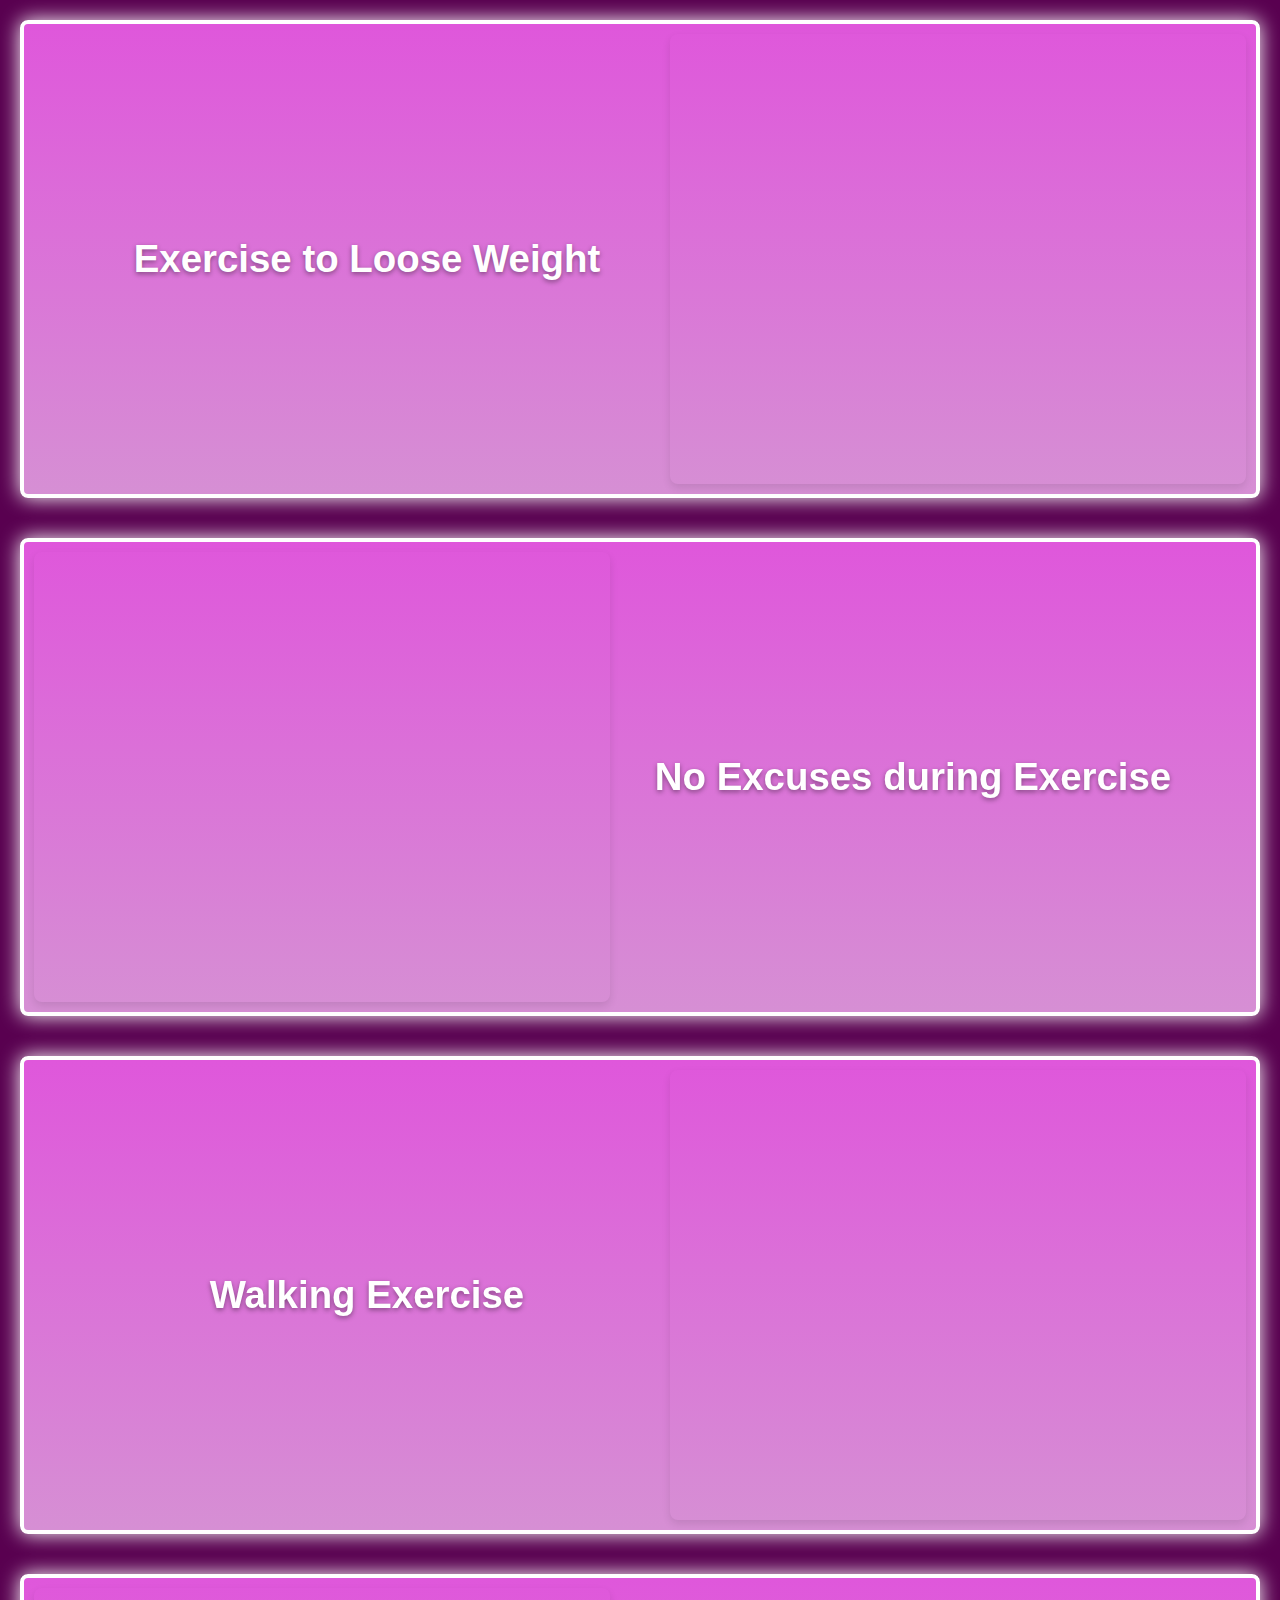
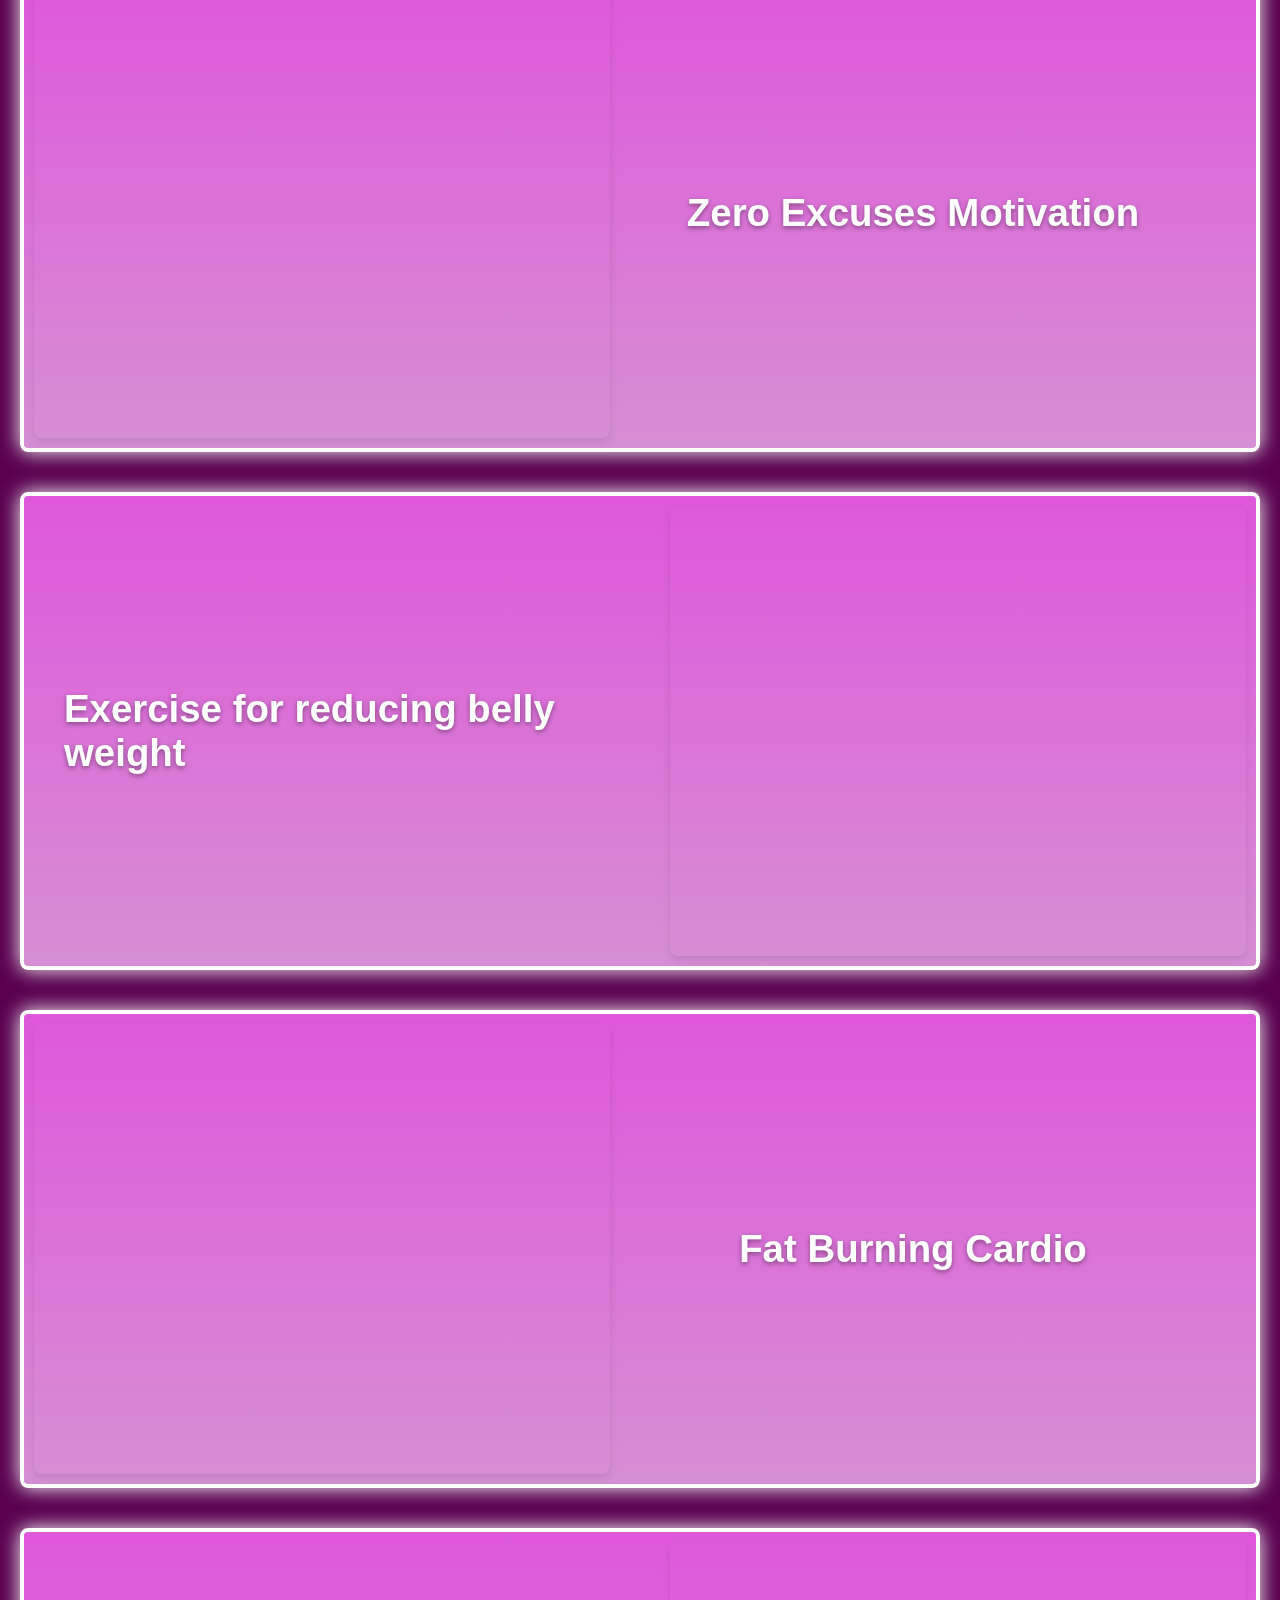
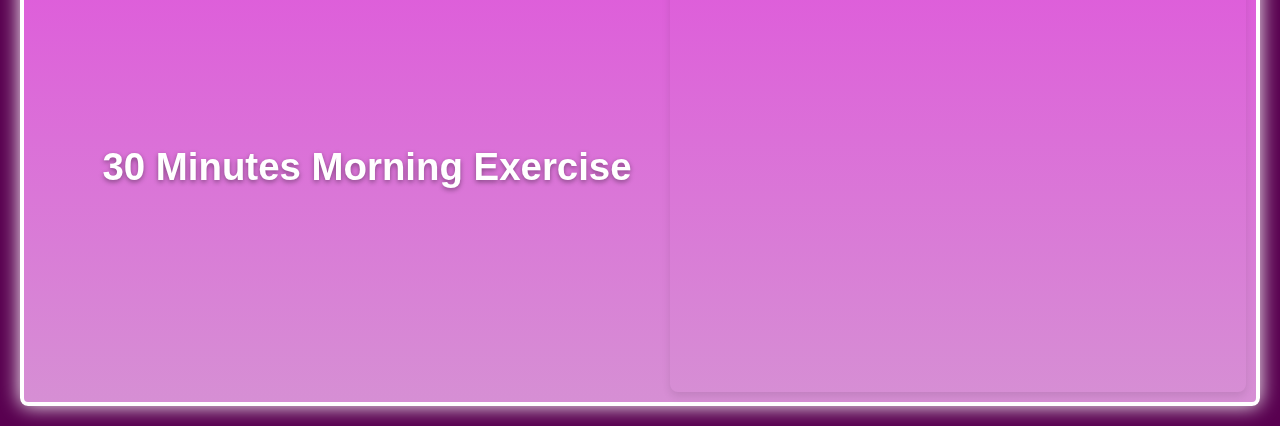
<file: download.html>
<!DOCTYPE html>
<html lang="en">
<head>
    <meta charset="UTF-8">
    <meta name="viewport" content="width=device-width, initial-scale=1.0">
    <title>Document</title>
    <link rel="stylesheet" href="download.css">
</head>
<body>
    <div class="video-gallery">
        <div class="video1">
            <p>Exercise to Loose Weight</p>
            <iframe width="560" height="315" src="https://www.youtube.com/embed/vG_Bs0QLc3I?si=5wmg83TVoxSyP-Q-" title="YouTube video player" frameborder="0" allow="accelerometer; autoplay; clipboard-write; encrypted-media; gyroscope; picture-in-picture; web-share" referrerpolicy="strict-origin-when-cross-origin" class="video-iframe" allowfullscreen></iframe>
        </div>

        <div class="video2">
            <iframe width="560" height="315" src="https://www.youtube.com/embed/WKaD3tt5VI8?si=hYNsJObkVIC1VBNr" title="YouTube video player" frameborder="0" allow="accelerometer; autoplay; clipboard-write; encrypted-media; gyroscope; picture-in-picture; web-share" referrerpolicy="strict-origin-when-cross-origin" class="video-iframe" allowfullscreen></iframe>
            <p>No Excuses during Exercise</p>
        </div>

        <div class="video1">
            <p>Walking Exercise</p>
            <iframe width="560" height="315" src="https://www.youtube.com/embed/AdqrTg_hpEQ?si=gKq3kPlyNc4MTE3K" title="YouTube video player" frameborder="0" allow="accelerometer; autoplay; clipboard-write; encrypted-media; gyroscope; picture-in-picture; web-share" referrerpolicy="strict-origin-when-cross-origin" class="video-iframe" allowfullscreen></iframe>
        </div>

        <div class="video2">
            <iframe width="560" height="315" src="https://www.youtube.com/embed/eaRQF-7hhmo?si=MMVyCaluwu-Un3Qx" title="YouTube video player" frameborder="0" allow="accelerometer; autoplay; clipboard-write; encrypted-media; gyroscope; picture-in-picture; web-share" referrerpolicy="strict-origin-when-cross-origin" class="video-iframe" allowfullscreen></iframe>
            <p>Zero Excuses Motivation</p>
        </div>

        <div class="video1">
            <p>Exercise for reducing belly weight</p>
            <iframe width="560" height="315" src="https://www.youtube.com/embed/V076saoaefs?si=EqI1E_8e47oEIEvp" title="YouTube video player" frameborder="0" allow="accelerometer; autoplay; clipboard-write; encrypted-media; gyroscope; picture-in-picture; web-share" referrerpolicy="strict-origin-when-cross-origin" class="video-iframe" allowfullscreen></iframe>
        </div>

        <div class="video2">
            <iframe width="560" height="315" src="https://www.youtube.com/embed/oQ7OzJVb914?si=EuzA0d1W2wlbGMXw" title="YouTube video player" frameborder="0" allow="accelerometer; autoplay; clipboard-write; encrypted-media; gyroscope; picture-in-picture; web-share" referrerpolicy="strict-origin-when-cross-origin" class="video-iframe" allowfullscreen></iframe>
            <p>Fat Burning Cardio</p>
        </div>

        <div class="video1">
            <p>30 Minutes Morning Exercise</p>
            <iframe width="560" height="315" src="https://www.youtube.com/embed/zOI8wtOo41M?si=UzFINBqE7CDaw9gV" title="YouTube video player" frameborder="0" allow="accelerometer; autoplay; clipboard-write; encrypted-media; gyroscope; picture-in-picture; web-share" referrerpolicy="strict-origin-when-cross-origin" class="video-iframe" allowfullscreen></iframe>
        </div>
    </div>
</body>
</html>
</file>
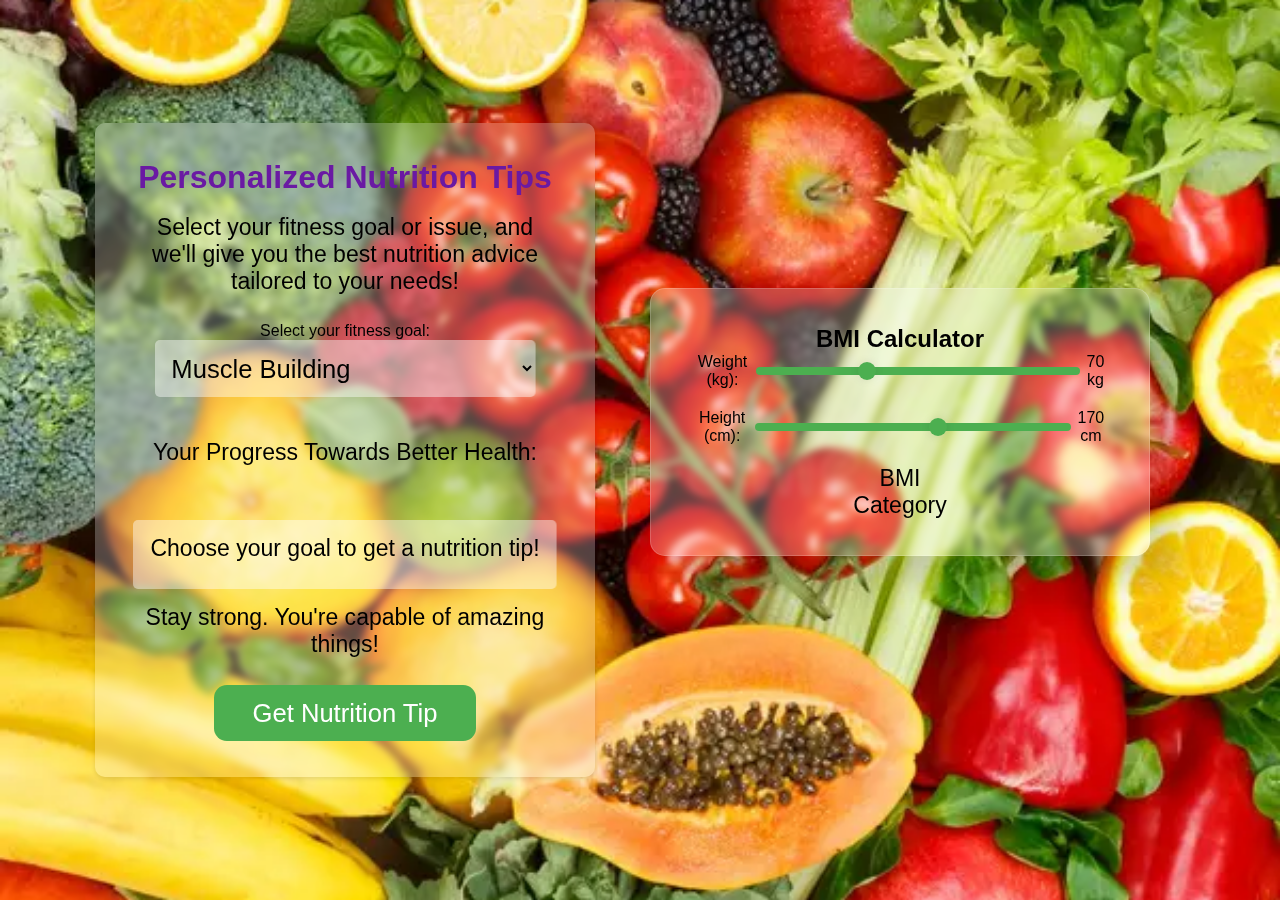
<file: services.html>
<!DOCTYPE html>
<html lang="en">
<head>
  <meta charset="UTF-8">
  <meta name="viewport" content="width=device-width, initial-scale=1.0">
  <title>Quick Nutrition Tips</title>
  <link rel="stylesheet" href="services.css">
</head>
<body>
  <div class="bmi-n-diet">
    <div class="container">
      <h1>Personalized Nutrition Tips</h1>
      <p>Select your fitness goal or issue, and we'll give you the best nutrition advice tailored to your needs!</p>
      
      <!-- Fitness Goal Section with Icons -->
      <label for="fitness-goal">Select your fitness goal:</label>
      <select id="fitness-goal">
        <option value="muscle-building">Muscle Building</option>
        <option value="weight-loss">Weight Loss</option>
        <option value="endurance">Endurance Improvement</option>
        <option value="recovery">Recovery & Injury Prevention</option>
      </select>
      
      <!-- Progress Bar for Goals -->
      <div class="progress-container">
        <p>Your Progress Towards Better Health:</p>
        <div class="progress-bar" id="progress-bar"></div>
      </div>
  
      <!-- Nutrition Tip Display -->
      <div class="tips-box">
        <p id="tip-display">Choose your goal to get a nutrition tip!</p>
      </div>
      
      <!-- Inspirational Quote Section -->
      <div class="quote-box">
        <p id="quote-display">Stay strong. You're capable of amazing things!</p>
      </div>
  
      <button id="get-tip-btn">Get Nutrition Tip</button>
    </div>
  
    <script src="services.js"></script>
    <div class="con-container2">
      <div class="container2">
        <h2>BMI Calculator</h2>
      
        <!-- Display selected weight and height -->
        <div class="row">
          <label for="weight">Weight (kg):</label>
          <input type="range" id="weight" min="30" max="150" value="70" oninput="calculate()">
          <span id="weight-val">70 kg</span>
        </div>
      
        <div class="row">
          <label for="height">Height (cm):</label>
          <input type="range" id="height" min="100" max="220" value="170" oninput="calculate()">
          <span id="height-val">170 cm</span>
        </div>
      
        <!-- Result display for BMI and category -->
        <div class="display">
          <p id="result">BMI</p>
          <p id="category">Category</p>
        </div>
      </div>  
    </div>
  </div>
</body>
</html>
</file>
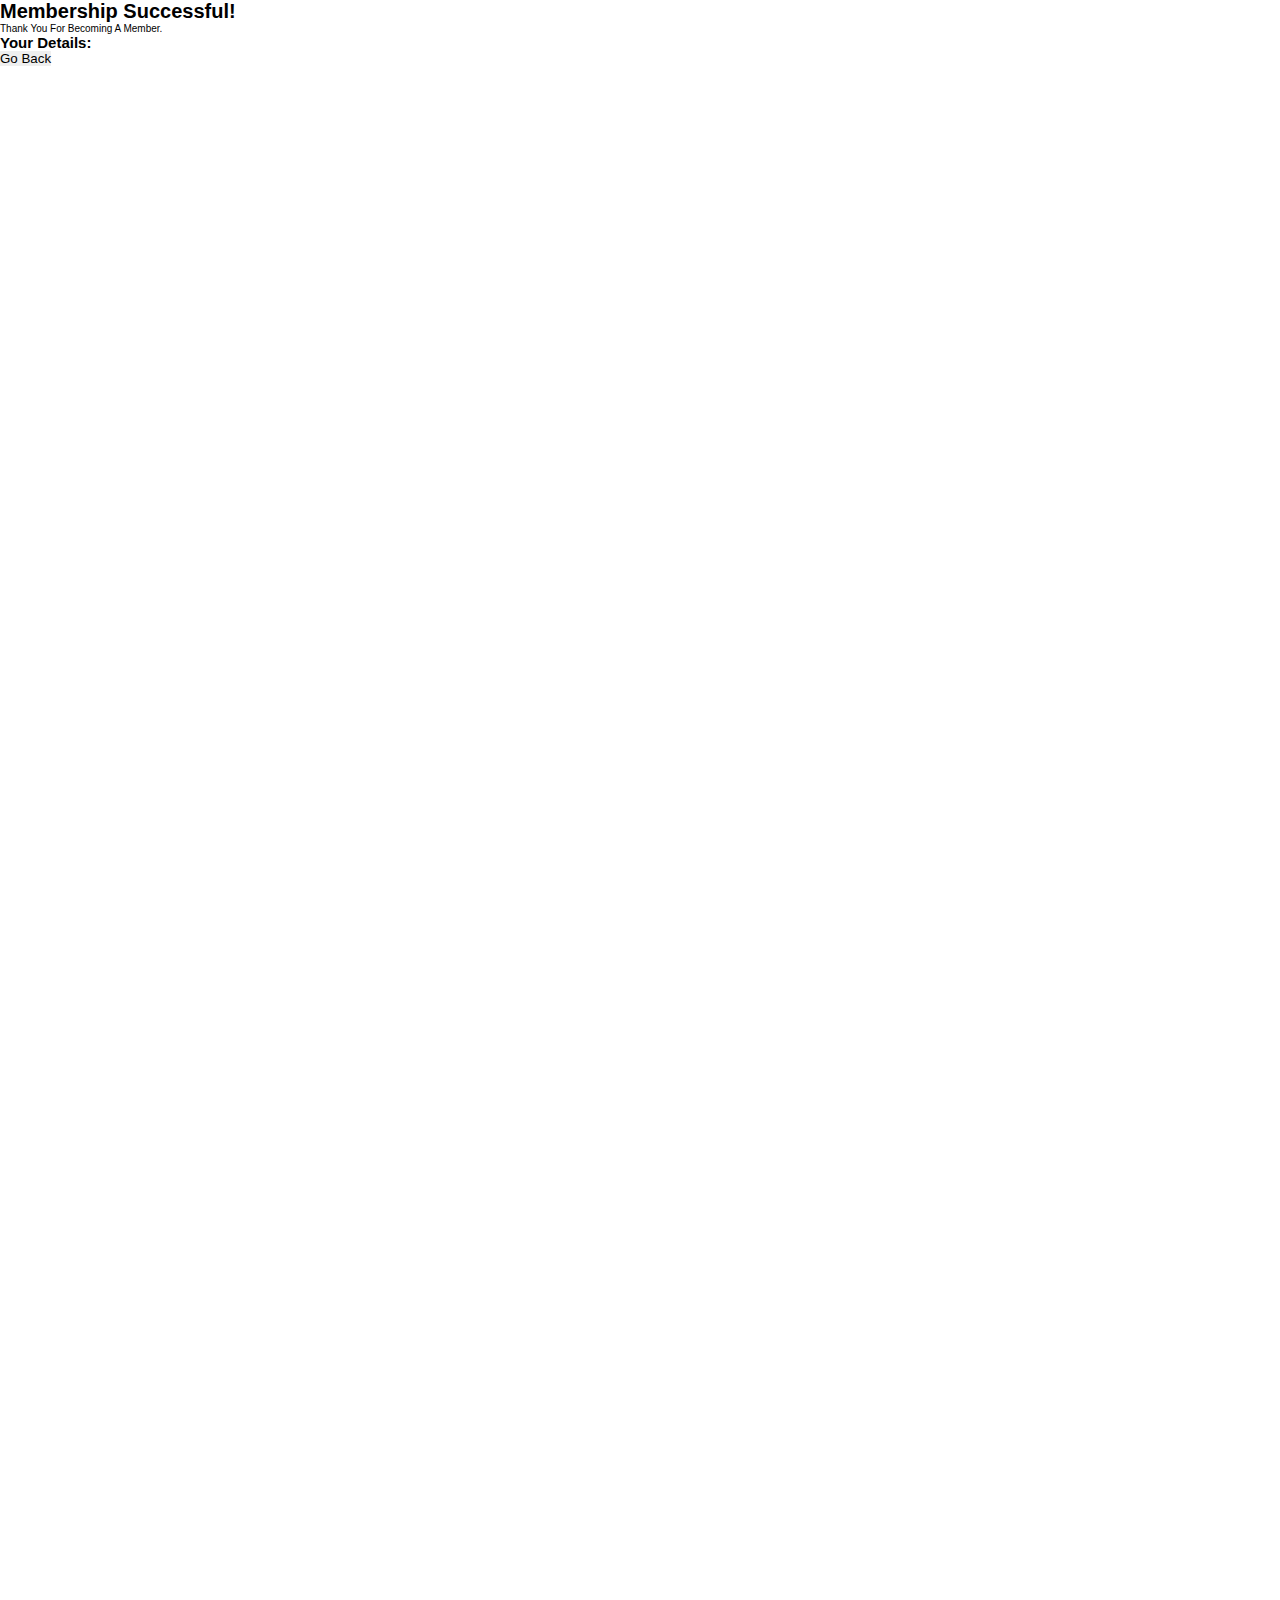
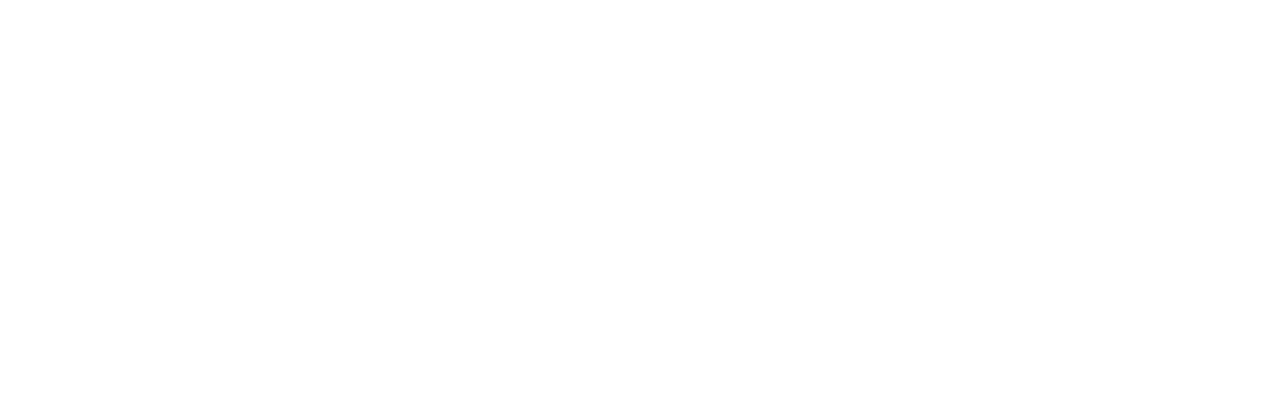
<file: success.html>
<!DOCTYPE html>
<html lang="en">
<head>
    <meta charset="UTF-8">
    <meta name="viewport" content="width=device-width, initial-scale=1.0">
    <title>Membership Success</title>
    <link rel="stylesheet" href="style.css">
</head>
<body>
    <div class="success-container">
        <h1>Membership Successful!</h1>
        <p>Thank you for becoming a member.</p>
        <h2>Your Details:</h2>
        <div id="userDetails"></div>
        <button onclick="goBack()">Go Back</button>
    </div>

    <script>
        // Retrieve data from localStorage and display it
        document.addEventListener('DOMContentLoaded', function () {
            const userDetailsDiv = document.getElementById('userDetails');
            const userData = JSON.parse(localStorage.getItem('userData'));

            if (userData) {
                userDetailsDiv.innerHTML = `
                    <p><strong>Full Name:</strong> ${userData.name}</p>
                    <p><strong>Email:</strong> ${userData.email}</p>
                    <p><strong>Phone Number:</strong> ${userData.phone}</p>
                    <p><strong>Selected Plan:</strong> ${userData.plan}</p>
                `;
            }
        });

        function goBack() {
            window.history.back(); // Go back to the previous page
        }
    </script>
</body>
</html>
</file>
<file: download.css>
*{
    padding: 0px;
    margin: 0px;
    box-sizing: border-box;
}

body{
    /* background: linear-gradient(#373A40, #686D76); */
    background: rgb(89, 0, 80);
}

/* Container for video gallery */
.video-gallery {
    display: flex;
    flex-direction: column;
    align-items: center;
    gap: 40px; /* Space between videos */
    padding: 20px;
}

/* Style for each iframe */
.video-iframe {
    width: 100%;
    max-width: 45vw; /* Maximum width for the iframe */
    height: 50vh; /* Height for the iframe */
    border: none; /* Remove default border */
    box-shadow: 0 4px 8px rgba(0, 0, 0, 0.1); /* Add shadow */
    border-radius: 8px; /* Rounded corners */
}

.video1{
    width: 100%;
    display: flex;
    justify-content: right;
    border-radius: 8px;
    border: 4px solid #ffffff;
    padding: 10px;
    background: linear-gradient(#df57db, #d68fd4);
    box-shadow: 0px 0px 10px rgb(0, 0, 0, .5);
    background: linear-gradient(#df57db, #d68fd4);
    box-shadow: 0px 0px 10px #d68fd4;
    box-shadow: 0px 0px 20px #ffffff;
}

.video1 p{
    display: flex;
    justify-content: center;
    align-items: center;
    width: 50%;
    font-size: 3vw;
    font-weight: bold;
    font-family: Arial, Helvetica, sans-serif;
    text-shadow: 0px 2px 5px rgb(0, 0, 0, .4);
    color: white;
}

.video2{
    width: 100%;
    display: flex;
    justify-content: left;
    border-radius: 8px;
    border: 4px solid #ffffff;
    padding: 10px;
    background: linear-gradient(#df57db, #d68fd4);
    box-shadow: 0px 0px 10px #d68fd4;
    box-shadow: 0px 0px 20px #ffffff;
}

.video2 p{
    display: flex;
    justify-content: center;
    align-items: center;
    width: 50%;
    font-size: 3vw;
    font-weight: bold;
    font-family: Arial, Helvetica, sans-serif;
    text-shadow: 0px 2px 5px rgb(0, 0, 0, .4);
    color: white;
}
</file>
<file: services.css>
* {
  margin: 0;
  padding: 0;
  box-sizing: border-box;
}

html, body {
  height: 100%;
}

body {
  font-family: 'Arial', sans-serif;
  background-image: url('images/fitness-background.jpg');
  background-size: cover;
  background-position: center;
  background-repeat: repeat;
  display: flex;
  justify-content: center;
  align-items: center;
  height: 100vh;
  width: 100vw;
  overflow-y: scroll;  /* Prevent scrolling on the body */
  overflow-x: hidden;
}

.bmi-n-diet {
  display: flex;
  flex-direction: row;  /* Default to row for larger screens */
  justify-content: center;  /* Center cards on large screens */
  align-items: flex-start;  /* Align to the start to avoid cut-off */
  width: 100%;
  max-width: 1200px;  /* Limit max width for larger screens */
  margin: 0 auto;  /* Center the container */
  padding: 10px;  /* Padding for spacing */
}

.container, .container2 {
  flex: 1;            /* Make each container take equal space */
  max-width: 500px;   /* Limit max width to prevent stretching on large screens */
  margin: 10px;       /* Reduced margin to minimize gap */
  height: auto;       /* Let the height adjust based on content */
  text-align: center;
  box-sizing: border-box;
  background: rgba(255, 255, 255, 0.25);
  padding: 4vh 3vw;
  border-radius: 10px;
  box-shadow: 0 2px 4px rgba(0, 0, 0, 0.1);
  backdrop-filter: blur(3.5px);
  max-height: 90vh;
  overflow-y: auto; /* Allow scrolling within each container if content exceeds height */
}

/* Hide scrollbar for webkit browsers (Chrome, Safari, etc.) */
.container::-webkit-scrollbar, .container2::-webkit-scrollbar {
  display: none; /* Hides the scrollbar */
}

/* Hide scrollbar for Firefox */
.container {
  scrollbar-width: none; /* Firefox */
}

.container2 {
  scrollbar-width: none; /* Firefox */
}


/* Optional: Adjust font sizes for better scaling */
h1 {
  font-size: 2.5vw;
  margin-bottom: 2vh;
  color: rgb(106, 25, 163);
}

.container p {
  font-size: 1.8vw;
  margin-bottom: 3vh;
  color: black;
}

#fitness-goal {
  border-radius: 5px;
  border: none;
  backdrop-filter: blur(3.5px);
  background: rgba(255, 255, 255, 0.25);
}

#fitness-goal:focus {
  outline: none;
}

.tips-box {
  display: flex;
  justify-content: center;
  align-items: center;
  text-align: center;
  height: fit-content;
  padding-top: 15px;
  padding-left: 1%;
  padding-right: 1%;
  border-radius: 5px;
  backdrop-filter: blur(3.5px);
  background: rgba(255, 255, 255, 0.25);
}

.progress-container {
  display: flex;
  justify-content: center;
  align-items: center;
  padding-top: 15px;
}

.quote-box {
  margin-top: 15px;
}

/* Scrollbar styles (remains unchanged) */
::-webkit-scrollbar {
  width: 12px;
}

::-webkit-scrollbar-track {
  background-color: rgba(255, 255, 255, 0.9);
  border-radius: 1vw;
}

::-webkit-scrollbar-thumb {
  background-color: #4CAF50;
  border-radius: 1vw;
  border: 3px solid rgba(255, 255, 255, 0.9);
}

::-webkit-scrollbar-thumb:hover {
  background-color: #45a049;
}

html {
  scrollbar-width: thin;
  scrollbar-color: #4CAF50 rgba(255, 255, 255, 0.9);
}

select {
  padding: 1.5vh 1vw; 
  font-size: 2vw; 
  margin-bottom: 3vh;
  width: 90%;  
  max-width: 400px;
}

.goal-icons {
  display: flex;
  justify-content: space-around;
  align-items: center; 
  margin-bottom: 2vh;
  margin-top: 2vh;
}

.icon {
  width: 10vw;  
  height: auto;  
  max-width: 50px;  
  max-height: 50px; 
  object-fit: contain;  
}

button {
  background-color: #4CAF50;
  color: white;
  border: none;
  padding: 1.5vh 3vw; 
  font-size: 2vw;  
  cursor: pointer;
  border-radius: 1vw;
}

button:hover {
  background-color: #45a049;
}

.progress-container {
  margin-bottom: 3vh;
}

.progress-bar {
  width: 0%;
  height: 2vh;  
  background-color: #4CAF50;
  border-radius: 1vw;
  transition: width 0.5s ease;  
}

/* Media Queries for Responsiveness */
@media (max-width: 768px) {
  .bmi-n-diet {
    flex-direction: column; /* Stack cards vertically */
    align-items: center;    /* Center items horizontally */
    margin-top: 50%;            /* Reduce overall margin */
  }

  /* Reduce spacing between stacked containers */
  .container, .container2 {
    margin: 10px 0; /* Space between stacked sections */
    max-width: 90vw; /* Ensure containers don't exceed screen width */
  }

  .con-container2 {
    width: 100% !important; /* Force the width */
    padding-left: 5%;
    padding-right: 5%;
  }
}

/* Additional Media Queries for Smaller Screens */
@media (max-width: 480px) {
  h1 {
    font-size: 5vw;
  }

  select, button {
    font-size: 5vw;
  }

  .bmi-n-diet {
    flex-direction: column; /* Stack cards vertically */
    align-items: center;    /* Center items horizontally */
    margin-top: 90%;            /* Reduce overall margin */
  }

  .icon {
    max-width: 40px; 
  }

  /* Reduce spacing between stacked containers */
  .container, .container2 {
    margin: 10px 0; /* Space between stacked sections */
    max-width: 90vw; /* Ensure containers don't exceed screen width */
  }

  .con-container2 {
    width: 100% !important; /* Force the width */
    padding-left: 5%;
    padding-right: 5%;
  }
}

/* Additional styles as necessary... */

.con-container2{
  display: flex;
  justify-content: center;
  align-items: center;
  height: 500px;
  width: 50%;
  margin-top: 5%;
  margin-bottom: 5%;
}

.container2 {
  background: rgba(255, 255, 255, 0.25);
  box-shadow: 0 8px 32px 0 rgba(31, 38, 135, 0.37);
  backdrop-filter: blur(3.5px);
  -webkit-backdrop-filter: blur(3.5px);
  border-radius: 10px;
  border: 1px solid rgba(255, 255, 255, 0.18);
  padding: 4vh 3vw;  /* Responsive padding */
  width: 80vw;       /* Responsive width */
  justify-content: center;
  align-items: center;
  max-width: 500px;   /* Limit the max width */
  border-radius: 15px;
  font-family: 'Poppins', sans-serif;
  box-shadow: 25px 25px 30px rgba(0, 0, 0, 0.15);
}

.container2 h1 {
  border-radius: 10px;
  padding: 15px;
  box-shadow: 0 0 20px rgba(139, 140, 141, 0.25);
  margin-bottom: 3vh;
  color: rgb(106, 25, 163);
  text-align: center;
  font-size: 2.5vw;
  letter-spacing: 1px;
  border: none;
  padding: 10px;
  border-radius: 10px 10px 0px 0px;
  margin-left: -3vw;
  margin-right: -3vw;
  margin-bottom: 4vh;
}

.container2 p {
  font-size: 1.8vw;
  color: black;
}

@media (max-width: 768px) {
  .container2 {
      width: 90vw;  /* Adjust for smaller screens */
      padding: 5vh 4vw;
  }

  .container2 h1 {
      font-size: 4vw;
      margin-left: -4vw;
      margin-right: -4vw;
  }

  .container2 p {
      font-size: 3vw;
  }
}

@media (max-width: 480px) {
  .container2 {
      width: 95vw;
      padding: 6vh 5vw;
  }

  .container2 h1 {
      font-size: 5vw;
      margin-left: -5vw;
      margin-right: -5vw;
  }

  .container2 p {
      font-size: 4vw;
  }
}

/* Style for the slider container */
.row {
  display: flex;
  align-items: center;
  justify-content: space-between;
  margin-bottom: 20px;
}

/* Style the slider */
input[type="range"] {
  -webkit-appearance: none;
  appearance: none;
  width: 100%;          /* Full width of the container */
  height: 8px;          /* Line thickness */
  background: transparent;  /* Light background for the slider track */
  outline: none;
  transition: opacity 0.2s;
  position: relative;   /* Positioning for thumb alignment */
  border: none;
}

input[type="range"]:hover {
  opacity: 1;           /* Full opacity on hover */
}

/* Custom thumb (slider handle) */
input[type="range"]::-webkit-slider-thumb {
  -webkit-appearance: none;
  appearance: none;
  width: 18px;          /* Size of the thumb */
  height: 18px;
  background: #4CAF50;  /* Green color for the thumb */
  border-radius: 50%;   /* Circular thumb */
  cursor: pointer;
  box-shadow: 0 0 10px rgba(0, 0, 0, 0.1); /* Light shadow for effect */
  margin-top: -5px;     /* This centers the thumb vertically */
}

input[type="range"]::-moz-range-thumb {
  width: 18px;
  height: 18px;
  background: #4CAF50;
  border-radius: 50%;
  cursor: pointer;
  box-shadow: 0 0 10px rgba(0, 0, 0, 0.1);
  margin-top: -5px;     /* Centering thumb for Firefox */
}

/* Style the active track (colored portion of the slider) */
input[type="range"]::-webkit-slider-runnable-track {
  width: 100%;
  height: 8px;
  background: linear-gradient(to right, #4CAF50, #4CAF50);  /* Green active track */
  border-radius: 5px;
}

/* The non-active part of the track */
input[type="range"]::-moz-range-track {
  width: 100%;
  height: 8px;
  background: #dcdcdc;  /* Light gray for the non-active track */
  border-radius: 5px;
}

/* Progress bar effect for Firefox */
input[type="range"]::-moz-range-progress {
  background-color: #4CAF50;  /* Green active portion */
  height: 8px;
  border-radius: 5px;
}

/* Progress bar effect for Internet Explorer */
input[type="range"]::-ms-fill-lower {
  background-color: #4CAF50;
}

input[type="range"]::-ms-fill-upper {
  background-color: #dcdcdc;
}
</file>
<file: style.css>
:root{
    --main-color: #f73471;
    --black: #000;
    --light-color: #868e96;
}

*{
    font-family: 'Poppins', sans-serif;
    margin: 0;
    padding: 0;
    text-decoration: none;
    box-sizing: border-box;
    border: none;
    outline: none;
    text-transform: capitalize;
    transition: all .2s linear;
}

::selection{
    background: var(--main-color);
    color: #fff;
}

html{
    font-size: 62.5%;
    scroll-behavior: smooth;
    overflow-x: hidden;
    scroll-padding-top: 7rem;
}

html::-webkit-scrollbar{
    width: 1rem;
}

html::-webkit-scrollbar-track{
    background: #fafafa;
}

html::-webkit-scrollbar-thumb{
    background: var(--main-color);
    border-radius: 5rem;
}

body{
    height: 200rem;
}

section{
    padding: 2rem 9%;
}

.heading{
    font-size: 4rem;
    text-align: center;
    padding-top: 4rem;
    padding-bottom: 2rem;
    color: var(--black);
    text-transform: uppercase;
}

.heading span{
    text-transform: uppercase;
    color: var(--main-color);
}

.btn{
    margin-top: 1rem;
    display: inline-block;
    padding: .8rem 3rem;
    background: #fff;
    font-weight: 500;
    cursor: pointer;
    color: var(--main-color);
    font-size: 1.7rem;
}

.btn:hover{
    background: var(--main-color);
    color: #fff;
    letter-spacing: .1rem;
}

.header{
    position: fixed;
    top: 0;
    left: 0;
    right: 0;
    padding: 3rem 9%;
    display: flex;
    justify-content: space-between;
    align-items: center;
    background: rgba(255, 255, 255, .1);
    box-shadow: 0rem .1rem .5rem rgba(0,0,0,.1);
    z-index: 1000;
}

.header .logo{
    font-size: 2.5rem;
    color: #fff;
    font-weight: bold;
    text-transform: uppercase;
    letter-spacing: .1rem;
}

.header .logo span{
    color: var(--main-color);
    text-transform: uppercase;
}

.header .navbar a{
    font-size: 1.7rem;
    color: #fff;
    margin: 0 1rem;
}

.header .navbar a:hover{
    color: var(--main-color);
}

.header .icons div{
    font-size: 2.5rem;
    color: #fff;
    padding: .5rem;
    cursor: pointer;
    margin-left: 1rem;
}

.header .icons div:hover{
    transform: rotate(180deg);
    color: var(--main-color);
}

.header .icons a{
    font-size: 1.5rem;
    letter-spacing: .1rem;
    color: #fff;
    background: var(--main-color);
    font-weight: 500;
    text-transform: uppercase;
    padding: .8rem 2rem;
    border: none;
}

.header .icons a:hover{
    color: var(--main-color);
    background: #fff;
}

#menu-btn{
    display: none;
}

.header.active{
    padding: 2rem 9%;
    background: rgba(0,0,0,.9);
}

#get-started{
    display: none;
    width: 100%;
    height: 95%;
    border: 1px solid #eee;
    background-color: rgb(246, 106, 151, .9);
    position: fixed;
    top: 50%;
    left: 50%;
    transform: translate(-50%, -50%);
    z-index: 1000;
    border-radius: 1vw;
    box-shadow: 0px 0px 10px rgb(0, 0, 0, .5);
    padding-right: 2%;
    padding-left: 2%;
}

#get-started:active{
    display: block;
}

.sta-close{
    display: flex;
    justify-content: right;
    padding: 10px;
    cursor: pointer;
    font-size: 4vw;
    color: white;
    margin-top: 1%;
}

.start-close{
    display: flex;
    justify-content: right;
    width: 100%;
    padding-right: 10px;
}

.all-plans{
    height: 73.5vh;
    display: flex;
    justify-content: center;
    align-items: center;
    overflow-y: scroll;
}

.all-plans::-webkit-scrollbar{
    display: none;
}

.plans{
    display: flex;
    width: 100%;
    justify-content: center;
    align-items: center;
    flex-direction: row;
    gap: 5%;
    margin-top: 5%;
    overflow-y: scroll;
}

.plans::-webkit-scrollbar{
    display: none;
}

.basic-plan{
    display: flex;
    flex-direction: column;
    justify-content: space-evenly;
    align-items: center;
    width: 30vw;
    height: 80vh;
    padding: 4%;
    border-radius: 10px;
    background-color: rgb(247, 52, 113, .5);
    box-shadow: 1px 1px 10px rgb(67, 67, 67);
}

.basic-plan h1{
    color: #eee;
    font-size: 3.5vw;
}

ul{
    list-style-type: none;
}

ol{
    padding-left: 15px;
}

li{
    color: white;
    font-weight: bold;
}

.basic-plan p{
    font-size: 1.5vh;
    font-weight: bold;
    color: white;
}

.standard-plan{
    display: flex;
    flex-direction: column;
    justify-content: space-evenly;
    align-items: center;
    width: 30vw;
    height: 80vh;
    padding: 4%;
    border-radius: 10px;
    background-color: rgb(247, 52, 113, .5);
    box-shadow: 1px 1px 10px rgb(67, 67, 67);
}

.standard-plan h1{
    color: #eee;
    font-size: 3.5vw;
}

.standard-plan p{
    font-size: 1.5vh;
    font-weight: bold;
    color: white;
}

.premium-plan{
    display: flex;
    flex-direction: column;
    justify-content: space-evenly;
    align-items: center;
    width: 30vw;
    height: 80vh;
    padding: 4%;
    border-radius: 10px;
    background-color: rgb(247, 52, 113, .5);
    box-shadow: 1px 1px 10px rgb(67, 67, 67);
}

.premium-plan h1{
    color: #eee;
    font-size: 3.5vw;
}

.premium-plan p{
    font-size: 1.5vh;
    font-weight: bold;
    color: white;
}

@media(max-width:991px){
    html{
        font-size: 55%;
    }
    .header{
        padding: 2rem;
    }
    .header.active{
        padding: 2reml;
    }

    section{
        padding: 2rem;
    }
}

@media(max-width:768px){
    #menu-btn{
        display: inline-block;
    }

    .header .navbar{
        position: absolute;
        top: 100%;
        right: 0;
        left: 0;
        background: rgba(0,0,0,.9);
        border-top: .1rem solid #eee;
        clip-path: polygon(0 0, 100% 0, 100% 0, 0 0);
    }

    .header .navbar.active{
        clip-path: polygon(0 0 , 100% 0, 100% 100%, 0 100%);
    }

    .header .navbar a{
        display: block;
        margin: 2rem;
        font-size: 2rem;
    }

    .feature .feature-slider .box .content h3{
        padding: 1rem;
    }

    .feature .feature-slider .box1 .content h3{
        padding: 1rem;
    }

    .feature .feature-slider .box2 .content h3{
        padding: 1rem;
    }

    .feature .feature-slider .box3 .content h3{
        padding: 1rem;
    }

    .feature .feature-slider .box4 .content h3{
        padding: 1rem;
    }

    .feature .feature-slider .box5 .content h3{
        padding: 1rem;
    }

    .testimonial .box-container{
        padding: 1rem 0;
    }

    .testimonial .box-container .box{
        margin-top: 6rem;
    }
}

@media(max-width:450px){
    html{
        font-size: 50%;
    }

    .header .icons a{
        letter-spacing: none;
        font-size: 1.3rem;
        padding: 1rem;
    }
}

.home{
    padding: 0%;
}

.home .home-slider .box{
    min-height: 100vh;
    display: flex;
    align-items: center;
    justify-content: center;
    padding: 2rem;
    background-size: cover !important;
    background-position: center !important;
}

.home .home-slider .box1{
    min-height: 100vh;
    display: flex;
    align-items: center;
    justify-content: center;
    padding: 2rem;
    background-size: cover !important;
    background-position: center !important;
}

.box{
    background: linear-gradient(rgba(0,0,0,.3), rgba(0,0,0,.3)), url(images/home-1.jpeg);
}

.box1{
    background: linear-gradient(rgba(0,0,0,.3), rgba(0,0,0,.3)), url(images/home-2.jpg);
}

.home .home-slider .box .content{
    text-align: center;
    max-width: 70rem;
}

.home .home-slider .box1 .content{
    text-align: center;
    max-width: 70rem;
}

.home .home-slider .box .content h3{
    font-size: 5rem;
    color: #fff;
    text-transform: uppercase;
    transition-delay: .2s;
}

.home .home-slider .box1 .content h3{
    font-size: 5rem;
    color: #fff;
    text-transform: uppercase;
    transition-delay: .2s;
}

.home .home-slider .box .content p{
    font-size: 1.7rem;
    color: #eee;
    padding: 1rem 0;
    /* transition-delay: .4s; */
}

.home .home-slider .box1 .content p{
    font-size: 1.7rem;
    color: #eee;
    padding: 1rem 0;
    /* transition-delay: .4s; */
}

.home .home-slider .box .button .btn-1{
    background: var(--main-color);
    color: #fff;
    margin-right: .5rem;
}

.home .home-slider .box .button .btn-1:hover{
    background: #fff;
    color: var(--main-color);
}

.home .home-slider .box1 .button .btn-1{
    background: var(--main-color);
    color: #fff;
    margin-right: .5rem;
}

.home .home-slider .box1 .button .btn-1:hover{
    background: #fff;
    color: var(--main-color);
}

.home .home-slider .box .button{
    transition-delay: .6s;
}

.home .home-slider .box .content > *{
    transform: translateY(2rem);
    opacity: 0;
}

.home .home-slider .box1 .button{
    transition-delay: .6s;
}

.home .home-slider .box1 .content > *{
    transform: translateY(2rem);
    opacity: 0;
}

.home .home-slider .swiper-slide-active .content > *{
    transform: translateY(0);
    opacity: 1;
}

.feature .feature-slider{
    padding: 4rem;
}

.feature .feature-slider .box2{
    position: relative;
    text-align: center;
    overflow: hidden;
    margin: 1rem 0;
}

.feature .feature-slider .box3{
    position: relative;
    text-align: center;
    overflow: hidden;
    margin: 1rem 0;
}

.feature .feature-slider .box4{
    position: relative;
    text-align: center;
    overflow: hidden;
    margin: 1rem 0;
}

.feature .feature-slider .box5{
    position: relative;
    text-align: center;
    overflow: hidden;
    margin: 1rem 0;
}

.feature .feature-slider .box2 .image{
    height: 50rem;
    width: 100%;
    overflow: hidden;
}

.feature .feature-slider .box3 .image{
    height: 50rem;
    width: 100%;
    overflow: hidden;
}

.feature .feature-slider .box4 .image{
    height: 50rem;
    width: 100%;
    overflow: hidden;
}

.feature .feature-slider .box5 .image{
    height: 50rem;
    width: 100%;
    overflow: hidden;
}

.box7 img{
    height: 50rem;
    width: 100%;
    overflow: hidden;
}

.box9 img{
    height: 50rem;
    width: 100%;
    overflow: hidden;
}

.box10 img{
    height: 50rem;
    width: 100%;
    overflow: hidden;
}

.box12 img{
    height: 50rem;
    width: 100%;
    overflow: hidden;
}

.box14 img{
    height: 50rem;
    width: 100%;
    overflow: hidden;
}

.box15 img{
    height: 50rem;
    width: 100%;
    overflow: hidden;
}

.box16 img{
    height: 50rem;
    width: 100%;
    overflow: hidden;
}

.box17 img{
    height: 50rem;
    width: 100%;
    overflow: hidden;
}

.box18 img{
    height: 50rem;
    width: 100%;
    overflow: hidden;
}

.box19 img{
    height: 50rem;
    width: 100%;
    overflow: hidden;
}

.box20 img{
    height: 50rem;
    width: 100%;
    overflow: hidden;
}

.box21 img{
    height: 50rem;
    width: 100%;
    overflow: hidden;
}

.box22 img{
    height: 50rem;
    width: 100%;
    overflow: hidden;
}

.box23 img{
    height: 50rem;
    width: 100%;
    overflow: hidden;
}

.box24 img{
    height: 50rem;
    width: 100%;
    overflow: hidden;
}

.feature .feature-slider .image img{
    height: 100%;
    width: 100%;
    object-fit: cover;
}

.feature .feature-slider .box2:hover .image img{
    transform: scale(1.2);
}

.feature .feature-slider .box3:hover .image img{
    transform: scale(1.2);
}

.feature .feature-slider .box4:hover .image img{
    transform: scale(1.2);
}

.feature .feature-slider .box5:hover .image img{
    transform: scale(1.2);
}

.feature .feature-slider .box2 .content{
    padding: 2rem 0;
    position: absolute;
    top: 50%;
    left: 50%;
    transform: translate(-50%, -50%);
    align-items: center;
}

.feature .feature-slider .box3 .content{
    padding: 2rem 0;
    position: absolute;
    top: 50%;
    left: 50%;
    transform: translate(-50%, -50%);
    align-items: center;
}

.feature .feature-slider .box4 .content{
    padding: 2rem 0;
    position: absolute;
    top: 50%;
    left: 50%;
    transform: translate(-50%, -50%);
    align-items: center;
}

.feature .feature-slider .box5 .content{
    padding: 2rem 0;
    position: absolute;
    top: 50%;
    left: 50%;
    transform: translate(-50%, -50%);
    align-items: center;
}

.feature .feature-slider .content h3{
    font-size: 2rem;
    font-weight: bold;
    color: #fff;
    text-transform: uppercase;
    background: rgba(0,0,0,.3);
    padding: .2rem;
    margin-top: .5rem;
}

.feature .feature-slider .content .price{
    width: 10rem;
    height: 10rem;
    line-height: 10rem;
    border-radius: 50%;
    text-align: center;
    margin: auto;
    background: var(--main-color);
    font-size: 2rem;
    font-weight: bolder;
    color: #fff;
}

.feature .feature-slider .box2:hover .content .price{
    background: none;
    border: .3rem solid #fff;
}

.feature .feature-slider .box3:hover .content .price{
    background: none;
    border: .3rem solid #fff;
}

.feature .feature-slider .box4:hover .content .price{
    background: none;
    border: .3rem solid #fff;
}

.feature .feature-slider .box5:hover .content .price{
    background: none;
    border: .3rem solid #fff;
}

.schedule{
    background: #eee;
}

.schedule .box-container{
    display: grid;
    grid-template-columns: repeat(auto-fit, minmax(25rem, 1fr));
    padding-top: 2rem;
    padding-bottom: 5rem;
}

.schedule .box-container .box6{
    background: #fff;
    overflow: hidden;
}

.schedule .box-container .box8{
    background: #fff;
    overflow: hidden;
}

.schedule .box-container .box11{
    background: #fff;
    overflow: hidden;
}

.schedule .box-container .box13{
    background: #fff;
    overflow: hidden;
}

.schedule .box-container .content{
    padding: 2rem;
}

.schedule .box-container .content h3{
    font-size: 2rem;
    font-weight: 500;
    padding-bottom: .5rem;
}

.schedule .box-container .content p{
    color: #333;
    font-size: 1.5rem;
    line-height: 1.8;
}

.schedule .box-container img{
    width: 100%;
    height: 100%;
    object-fit: cover;
}

.schedule .box-container .icons{
    padding: 0 2rem;
}

.schedule .box-container .icons span{
    display: block;
    font-size: 1.3rem;
    color: #333;
    padding: .3rem 0;
}

.schedule .box-container .icons span i{
    margin-right: .5rem;
}

.schedule .box-container .btn{
    margin: 1.5rem 2rem;
    background: var(--main-color);
    color: #fff;
}

.schedule .box-container .btn:hover{
    background: #f66a97;
}

/* Modal Style */
.modal {
    display: none; 
    position: fixed; 
    z-index: 1; 
    left: 0;
    top: 0;
    width: 100%; 
    height: 100%; 
    background-color: rgba(0,0,0,0.5); 
}

.modal-content {
    background-color: white;
    margin: 10% auto;
    padding: 20px;
    border: 1px solid #888;
    width: 50%;
    border-radius: 8px;
}

.close {
    color: #aaa;
    float: right;
    font-size: 28px;
    font-weight: bold;
}

.close:hover, .close:focus {
    color: #000;
    text-decoration: none;
    cursor: pointer;
}

form input, form select {
    width: 100%;
    padding: 10px;
    margin: 10px 0;
    box-sizing: border-box;
}

form button {
    padding: 10px 20px;
    background-color: #333;
    color: white;
    border: none;
    cursor: pointer;
}

form button:hover {
    background-color: #555;
}


/* Modal Style */
.modal {
    display: none; 
    position: fixed; 
    z-index: 1; 
    left: 0;
    top: 0;
    width: 100%; 
    height: 100%; 
    background-color: rgba(0,0,0,0.5); 
}

.modal-content {
    background-color: rgb(227, 84, 154);
    margin: 10% auto;
    padding: 20px;
    border: 1px solid #888;
    width: 50%;
    border-radius: 8px;
}

.close {
    color: #aaa;
    float: right;
    font-size: 28px;
    font-weight: bold;
}

.close:hover, .close:focus {
    color: #000;
    text-decoration: none;
    cursor: pointer;
}

form input, form select {
    width: 100%;
    padding: 10px;
    margin: 10px 0;
    box-sizing: border-box;
}

form button {
    padding: 10px 20px;
    background-color: #333;
    color: rgb(255, 255, 255);
    border: none;
    cursor: pointer;
}

form button:hover {
    background-color: #555;
}

.trainers .trainer-slider{
    padding-bottom: 4rem;
}

.trainers .trainer-slider .box14{
    position: relative;
    text-align: center;
    overflow: hidden;
    margin: 1rem 0;
}

.trainers .trainer-slider .box15{
    position: relative;
    text-align: center;
    overflow: hidden;
    margin: 1rem 0;
}

.trainers .trainer-slider .box16{
    position: relative;
    text-align: center;
    overflow: hidden;
    margin: 1rem 0;
}

.trainers .trainer-slider .box17{
    position: relative;
    text-align: center;
    overflow: hidden;
    margin: 1rem 0;
}

.trainers .trainer-slider .box14 .image{
    height: 40rem;
    width: 100%;
    overflow: hidden;
}

.trainers .trainer-slider .box15 .image{
    height: 40rem;
    width: 100%;
    overflow: hidden;
}

.trainers .trainer-slider .box16 .image{
    height: 40rem;
    width: 100%;
    overflow: hidden;
}

.trainers .trainer-slider .box17 .image{
    height: 40rem;
    width: 100%;
    overflow: hidden;
}

.trainers .trainer-slider .box14 .image img{
    height: 100%;
    width: 100%;
    object-fit: cover;
}

.trainers .trainer-slider .box15 .image img{
    height: 100%;
    width: 100%;
    object-fit: cover;
}

.trainers .trainer-slider .box16 .image img{
    height: 100%;
    width: 100%;
    object-fit: cover;
}

.trainers .trainer-slider .box17 .image img{
    height: 100%;
    width: 100%;
    object-fit: cover;
}

.trainers .trainer-slider .name{
    padding: 2rem 0;
}

.trainers .trainer-slider .name h1{
    font-size: 3rem;
    color: #333;
    font-weight: 600;
}

.trainers .trainer-slider .name p{
    font-size: 2rem;
    color: #808080;
}

.testimonial .box-container{
    display: grid;
    grid-template-columns: repeat(auto-fit, minmax(30rem, 1fr));
    gap: 1.5rem;
    padding: 7rem 0;
}

.testimonial .box-container .box18{
    padding: 2rem;
    position: relative;
    text-align: center;
    background: #fafafa;
    box-shadow: 0 .1rem .5rem rgba(0,0,0,.1);
    border-radius: .5rem;
}

.testimonial .box-container .box18:hover{
    transform: translateY(-10%);
    transition: .3s linear;
    background: #fff;
    border: .2rem solid #f8f8a1;
}

.testimonial .box-container .box19{
    padding: 2rem;
    position: relative;
    text-align: center;
    background: #fafafa;
    box-shadow: 0 .1rem .5rem rgba(0,0,0,.1);
    border-radius: .5rem;
}

.testimonial .box-container .box19:hover{
    transform: translateY(-10%);
    transition: .3s linear;
    background: #fff;
    border: .2rem solid #f8f8a1;
}

.testimonial .box-container .box20{
    padding: 2rem;
    position: relative;
    text-align: center;
    background: #fafafa;
    box-shadow: 0 .1rem .5rem rgba(0,0,0,.1);
    border-radius: .5rem;
}

.testimonial .box-container .box20:hover{
    transform: translateY(-5%);
    transition: .5s linear;
    background: #fff;
    border: .2rem solid #f8f8a1;
}

.testimonial .box-container .image{
    position: relative;
    display: flex;
    justify-content: center;
    align-items: center;
    padding-bottom: 5rem;
}

.testimonial .box-container .image img{
    width: 10rem;
    height: 10rem;
    object-fit: cover;
    border-radius: 50%;
    position: absolute;
    top: -6rem;
}

.testimonial .box-container .name{
    padding: 1rem 0;
}

.testimonial .box-container .name h1{
    font-size: 2rem;
    color: var(--black);
}

.testimonial .box-container .name p{
    color: #222;
    font-size: 1.3rem;
}

.testimonial .box-container .name span{
    text-transform: none;
}

.testimonial .box-container .box18 p{
    font-size: 1.5rem;
    color: #333;
    font-weight: 400;
    line-height: 1.8;
}

.testimonial .box-container .box19 p{
    font-size: 1.5rem;
    color: #333;
    font-weight: 400;
    line-height: 1.8;
}

.testimonial .box-container .box20 p{
    font-size: 1.5rem;
    color: #333;
    font-weight: 400;
    line-height: 1.8;
}

.blogs .blogs-slider{
    padding-bottom: 4rem;
}

.blogs .blogs-slider .box21{
    position: relative;
    overflow: hidden;
    margin: 1rem 0;
    background: #fafafa;
    box-shadow: 0 .5rem .5rem rgba(0,0,0,.3);
}

.blogs .blogs-slider .box22{
    position: relative;
    overflow: hidden;
    margin: 1rem 0;
    background: #fafafa;
    box-shadow: 0 .5rem .5rem rgba(0,0,0,.3);
}

.blogs .blogs-slider .box23{
    position: relative;
    overflow: hidden;
    margin: 1rem 0;
    background: #fafafa;
    box-shadow: 0 .5rem .5rem rgba(0,0,0,.3);
}

.blogs .blogs-slider .box24{
    position: relative;
    overflow: hidden;
    margin: 1rem 0;
    background: #fafafa;
    box-shadow: 0 .5rem .5rem rgba(0,0,0,.3);
}

.blogs .blogs-slider .image{
    height: 60rem;
    width: 100%;
    overflow: hidden;
}

.blogs .blogs-slider .image img{
    height: 100%;
    width: 100%;
    object-fit: cover;
}

.blogs .blogs-slider .box21:hover .image img{
    transform: scale(1.2);
}

.blogs .blogs-slider .box22:hover .image img{
    transform: scale(1.2);
}

.blogs .blogs-slider .box23:hover .image img{
    transform: scale(1.2);
}

.blogs .blogs-slider .box24:hover .image img{
    transform: scale(1.2);
}

.blogs.blogs-slider .content{
    padding: 2rem;
    padding-bottom: 1rem;
}

.blogs.blogs-slider .content h3{
    font-size: 2rem;
    color: var(--black);
    font-weight: bold;
    padding-bottom: 1rem;
}

.blogs .blogs-slider .content span{
    font-size: 1.3rem;
    color: #808080;
}

.blogs .blogs-slider .content span i{
    margin-right: .5rem;
    color: var(--main-color);
}

.blogs .blogs-slider .content p{
    padding-top: 1rem;
    color: #808080;
    font-size: 1.5rem;
    line-height: 1.8;
}

.blogs .blogs-slider .button{
    text-align: center;
    padding-bottom: 2rem;
}

.blogs .blogs-slider .button .btn{
    background: var(--main-color);
    color: #fff;
}

.footer{
    background: #222;
}

.footer .box-container{
    display: grid;
    grid-template-columns: repeat(auto-fit, minmax(33rem, 1fr));
    gap: 1.5rem;
}

.footer .box-container .box25{
    padding: 2rem;
}

.footer .box-container .box26{
    padding: 2rem;
}

.footer .box-container .box27{
    padding: 2rem;
}

.footer .box-container h1{
    font-size: 2.5rem;
    color: #fff;
    font-weight: 600;
    padding-bottom: 1rem;
}

.footer .box-container .text{
    color: #eee;
    font-size: 1.3rem;
    font-weight: normal;
    line-height: 1.8;
    padding-bottom: 1rem;
}

.footer .box-container .icon{
    padding: 1rem 0;
}

.footer .box-container .icon a i{
    height: 5rem;
    width: 5rem;
    line-height: 5rem;
    background: var(--main-color);
    text-align: center;
    font-size: 2rem;
    border-radius: 50%;
    margin: 0 .5rem;
    color: #fff;
}

.footer .box-container .icon a i:hover{
    color: var(--main-color);
    background: none;
    border: .2rem solid var(--main-color);
}

.footer .box-container .icon a{
    display: block;
    color: #fff;
    font-size: 1.5rem;
    margin: 1.5rem 0;
}

.footer .box-container .icon a i{
    margin-right: .5rem;
    color: white;
}

.footer .box-container .icon a:hover{
    color: var(--main-color);
}

.footer .credit{
    padding: 3rem 0;
    text-align: center;
    border-top: .1rem solid #808080;
    margin-top: 2rem;
    font-size: 2rem;
    font-weight: 500;
    color: #eee;
}

.footer .credit span{
    color: var(--main-color);
}
</file>
